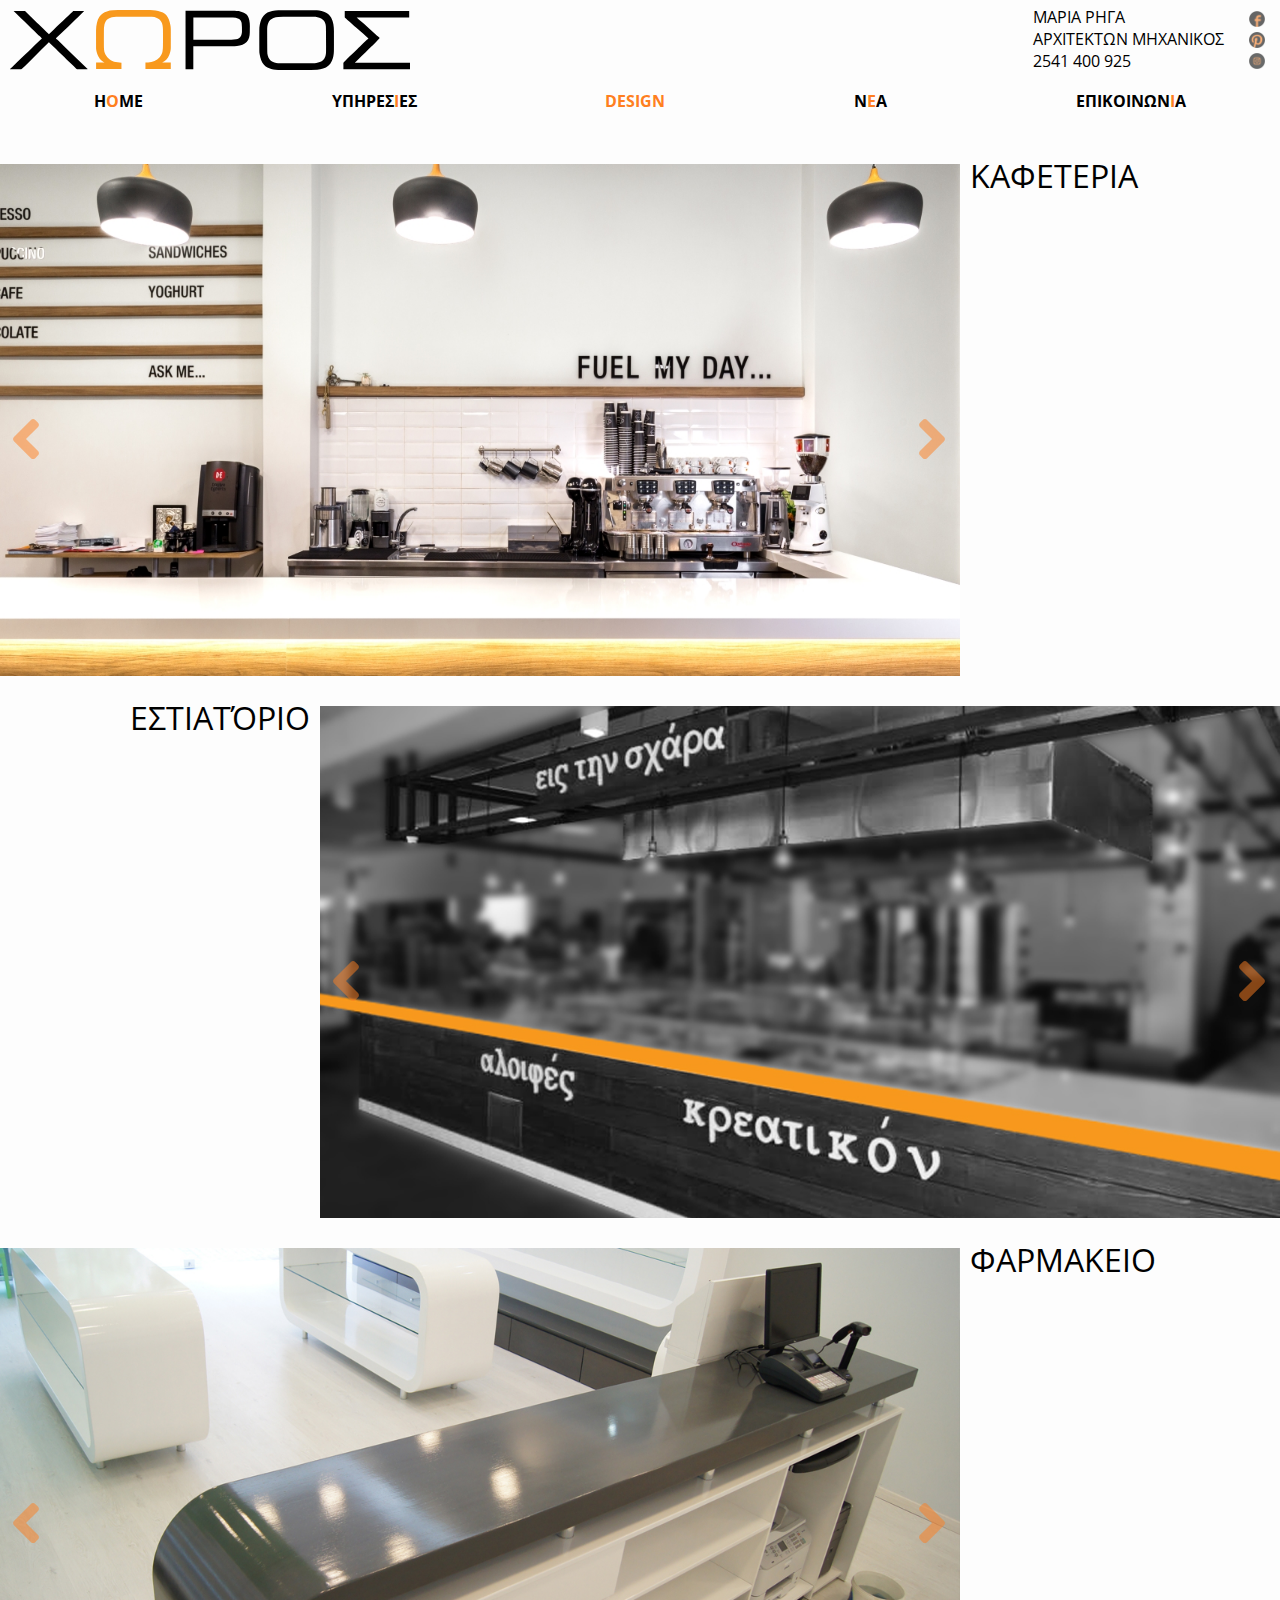
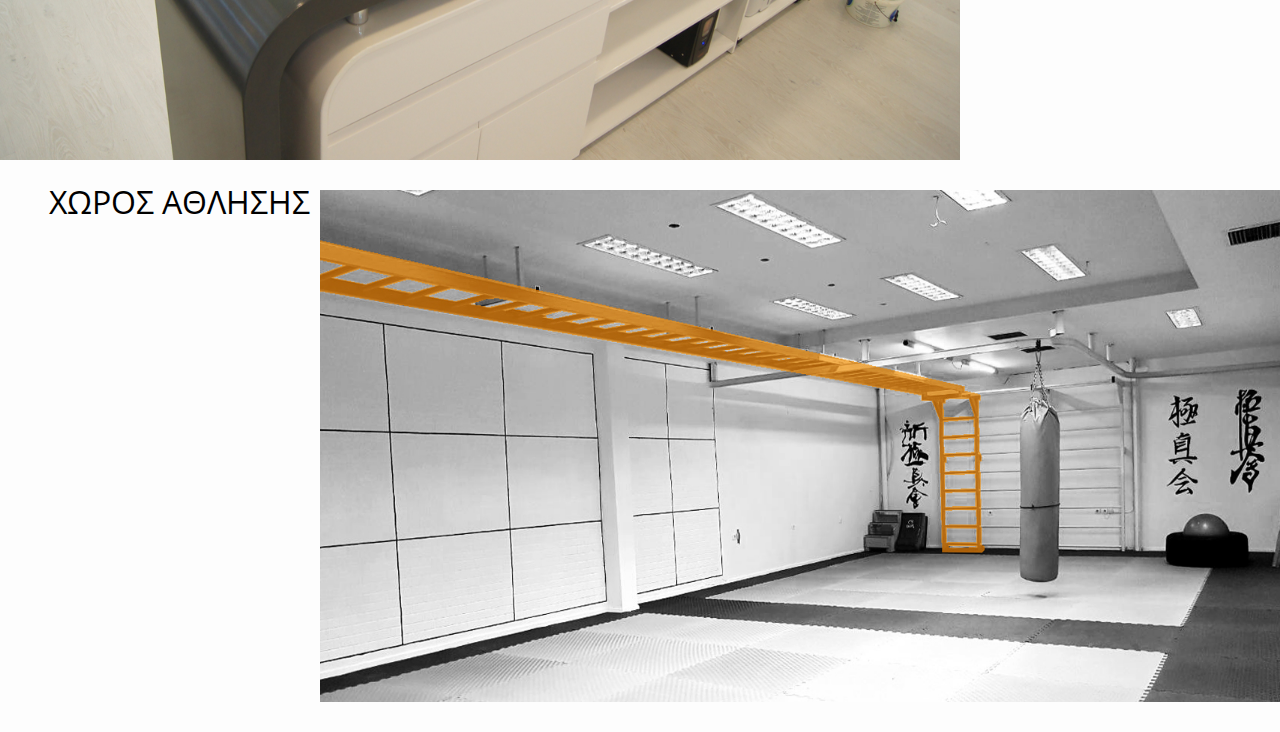
<file: design.html>
<!DOCTYPE html>
<html>

<head>
    <meta charset="utf-8" />
    <meta http-equiv="X-UA-Compatible" content="IE=edge">
    <title>XOROS - Design</title>
    <meta name="viewport" content="width=device-width, initial-scale=1">
    <link rel="stylesheet" type="text/css" media="screen" href="css/design.css" />
    <!--<script src="js/main.js"></script>-->
    <script defer src="fonts/fontawesome-all.js"></script>
</head>

<body>
    <header>
        <div class="headerTop">
            <a href="index.html">
                <img id="logo" src="imgs/logoXOROSII.svg" alt="Xoros - logo">
            </a>
            <h1 id="name-activity">Μαρια Ρηγα<br>Αρχιτεκτων Μηχανικος<br>2541 400 925</h1>
            <div class="social-medias">
                <a href="https://www.facebook.com/maria.riga.146">
                    <img src="imgs/facebook.png">
                </a>
                <img src="imgs/pinterest.png">
                <img src="imgs/instagram.png">
            </div>
        </div>
        <nav id="navBar">
            <ul>
                <li><a href="index.html">H<span class="orange">O</span>ME</a></li>
                <li><a href="services.html">ΥΠΗΡΕΣ<span class="orange">Ι</span>ΕΣ</a></li>
                <li><a class="active" href="#">DES<span class="orange">I</span>GN</a></li>
                <li><a href="news.html">Ν<span class="orange">Ε</span>Α</a></li>
                <li><a href="contact.html">ΕΠΙΚΟΙΝΩΝ<span class="orange">Ι</span>Α</a></li>
            </ul>
        </nav>
    </header>
    <!--section container?-->
    <div class="section-container">
        <section class="section-left">
            <div class="image">
                <i class="icone fa fa-angle-left" onclick="changeslide(0, 0)"></i>
                <img src="imgs/mygas_cafe/IMG_7091.jpg" alt="">
                <i class="icone fa fa-angle-right" onclick="changeslide(0, 1)"></i>
            </div>
            <h2 class="project-title">Καφετερια</h2>
        </section>
        <section class="section-right">
            <div class="image">
                <i class="icone fa fa-angle-left" onclick="changeslide(1, 0)"></i>
                <img src="imgs/eisthnxanthi1S.jpg" alt="">
                <i class="icone fa fa-angle-right" onclick="changeslide(1, 1)"></i>
            </div>
            <h2 class="project-title">εστιατόριο</h2>
        </section>
        <section class="section-left">
            <div class="image">
                <i class="icone fa fa-angle-left" onclick="changeslide(2, 0)"></i>
                <img src="imgs/farmacy2S.jpg" alt="">
                <i class="icone fa fa-angle-right" onclick="changeslide(2, 1)"></i>
            </div>
            <h2 class="project-title">Φαρμακειο</h2>
        </section>
        <section class="section-right">
            <div class="image">
                <i class="icone fa fa-angle-left" onclick="changeslide(3, 0)"></i>
                <img src="imgs/karate1S.jpg" alt="">
                <i class="icone fa fa-angle-right" onclick="changeslide(3, 1)"></i>
            </div>
            <h2 class="project-title">Χωρος Αθλησης</h2>
        </section>
    </div>
    <nav id="navBarPhone">
        <ul>
            <li><a href="index.html">H<span class="orange">O</span>ME</a></li>
            <li><a href="services.html">ΥΠΗΡΕΣ<span class="orange">Ι</span>ΕΣ</a></li>
            <li><a class="active" href="#">DES<span class="orange">I</span>GN</a></li>
            <li><a href="news.html">Ν<span class="orange">Ε</span>Α</a></li>
            <li><a href="contact.html">ΕΠΙΚΟΙΝΩΝ<span class="orange">Ι</span>Α</a></li>
        </ul>
    </nav>
</body>
<script>
    // faire un objet JSON pour associer les images à chaque section
    var data = {
        "slider_0": {
            "id": "0",
            "urls": [
                "imgs/mygas_cafe/IMG_7066.jpg",
                "imgs/mygas_cafe/IMG_7110.jpg",
                "imgs/mygas_cafe/IMG_7110-2.jpg",
                "imgs/mygas_cafe/IMG_7091.jpg"
            ],
            "current": "0"
        },
        "slider_1": {
            "id": "1",
            "urls": [
                "imgs/eisthnxanthi1S.jpg",
                "imgs/eisthnxanthi2S.jpg",
                "imgs/eisthnxanthi3S.jpg"
            ],
            "current": "0"
        },
        "slider_2": {
            "id": "2",
            "urls": [
                "imgs/farmacy2S.jpg",
                "imgs/farmacy1S.jpg",
                "imgs/farmacy3S.jpg",
                "imgs/farmacy4S.jpg",
                "imgs/farmacy5S.jpg"
            ],
            "current": "0"
        },
        "slider_3": {
            "id": "3",
            "urls": [
                "imgs/karate1S.jpg"
            ],
            "current": "0"
        }
    };

    // HERE check if there're pictures in the slider, if not, hide arrows.

    var sliders = document.querySelectorAll('.image');
    for (var i = 0; i < sliders.length; i++) {
        var slide = data['slider_' + i];
        if (slide.urls.length < 2) {
            var arrows = sliders[i].querySelectorAll('i');
            for (var j = 0; j < arrows.length; j++) {
                arrows[j].style.display = 'none';
            }
        }
    }

    function changeslide(sld, dir) {
        var slide = data['slider_' + sld];
        var image = document.querySelectorAll('.image')[sld].getElementsByTagName('IMG')[0];
        var direction = dir;
        slide.current = Number(slide.current);
        if (dir === 0) {
            slide.current -= 1;
            if (slide.current < 0) slide.current = slide.urls.length - 1;
        } else {
            slide.current += 1;
            if (slide.current >= slide.urls.length) slide.current = 0;
        };
        console.log(slide.current);
        image.src = slide.urls[slide.current];
    };
</script>

</html>
</file>
<file: css/design.css>
/* Here the font-family imports */

@font-face {
    font-family: 'Open Sans';
    src: url('../fonts/opensans/OpenSans-Light.ttf') format('truetype');
    font-weight: normal;
    font-style: normal;
}

@font-face {
    font-family: 'Open Sans';
    src: url('../fonts/opensans/OpenSans-Regular.ttf') format('truetype');
    font-weight: bold;
    font-style: normal;
}

@font-face {
    font-family: 'Open Sans';
    src: url('../fonts/opensans/OpenSans-Bold.ttf') format('truetype');
    font-weight: bolder;
    font-style: normal;
}

body,
body * {
    font-family: 'Open Sans', Arial, Helvetica, sans-serif;
    font-weight: normal;
    margin: 0px;
    padding: 0px;
}

body {
    background-color: #FDFDFD;
    overflow-x: hidden;
}


/* removes the underline and the color of links. */

a {
    text-decoration: none;
    color: black;
}


/* ul is in in the footer menu*/

ul {
    list-style-type: none;
}


/* orange is a class used as <span> when we need to
turn a letter red*/

.orange {
    color: #FF7F20;
}

#logo {
    /* the logo already have padding 0 and margin 0.
    The padding is internal to the svg file*/
    width: 30%;
}


/* Header */

header {
    height: 16vh;
    /* to avoid the social links */
    padding-right: 50px;
}

.headerTop {
    width: 100vw;
}

header h1 {
    padding: 6px;
    font-family: 'Open Sans', Arial, Helvetica, sans-serif;
    font-weight: bolder;
    text-transform: uppercase;
    font-size: 1rem;
    float: right;
    position: relative;
    top: 0;
    /* change due to the slide Bar */
    right: 50px;
}

#logo {
    /* the logo already have padding 0 and margin 0.
    padding is internal to the svg file*/
    padding: 10px;
    width: 400px;
}


/* Social Links */

.social-medias {
    position: fixed;
    top: 6px;
    right: 10px;
    z-index: 2;
}

.social-medias img {
    display: block;
    margin: 5px;
    width: 16px;
    height: 16px;
    opacity: 0.6;
}

.social-medias img:hover {
    opacity: 1;
}


/* NavBar */

nav {
    font-family: 'Open Sans Bold', Arial, Helvetica, sans-serif;
    font-weight: 800;
    font-size: 1rem;
    width: 100vw;
    padding: 0px 0px 0px 0px;
    position: absolute;
    top: 90px;
}

nav ul {
    display: flex;
    flex-direction: row;
    justify-content: space-around;
}

nav a:hover {
    color: #FF7F20;
}

.active {
    color: #FF7F20;
}

#navBar {
    display: block;
}

#navBarPhone {
    display: none;
    padding-bottom: 30px;
}


/* SECTIONS */

.section-container {
    padding-top: 20px;
}

section {
    display: flex;
    width: 100vw;
    margin-bottom: 30px;
    position: relative;
}

section .image {
    width: 75%;
    height: 40vw;
    background-color: grey;
    position: relative;
}

section img {
    width: 100%;
    /* For Chrome: link the height to the width */
    height: 100%;
    -webkit-user-select: none;
    -moz-user-select: none;
    -ms-user-select: none;
    user-select: none;
}

section h2 {
    font-family: 'Open Sans', Arial, Helvetica, sans-serif;
    font-weight: bold;
    text-transform: uppercase;
    font-size: 2rem;
    position: relative;
    top: -10px;
    padding: 0px 10px;
    -webkit-user-select: none;
    -moz-user-select: none;
    -ms-user-select: none;
    user-select: none;
}

.section-right {
    justify-content: flex-end;
}

.section-right .image {
    order: 2;
}

.section-right h2 {
    order: 1;
    text-align: right;
}


/* ARROW ICONS */

section .icone {
    font-size: 4rem;
    color: #FF7F20;
    opacity: 0.5;
    position: absolute;
    top: 19vw;
    -webkit-user-select: none;
    -moz-user-select: none;
    -ms-user-select: none;
    user-select: none;
}

section .icone:hover {
    opacity: 1;
}

section .fa-angle-left {
    left: 10px;
}

section .fa-angle-right {
    right: 12px;
}

footer {
    font-family: 'Open Sans Bold', Arial, Helvetica, sans-serif;
    font-weight: 800;
    font-size: 1rem;
    height: 10vh;
    padding: 25px 10px 10px 10px;
}

footer ul {
    display: flex;
    flex-direction: row;
    justify-content: space-around;
}

footer a:hover {
    color: #FF7F20;
}

@media only screen and (max-width: 930px) {
    section h2 {
        font-size: 1.7rem;
        top: -8px;
        padding: 0px 7px;
    }
}

@media only screen and (max-width: 800px) {
    section h2 {
        font-size: 1.7rem;
    }
    section .image {
        width: 70%;
        /* For Chrome: link the height to the width */
        height: 38vw;
    }
}

@media only screen and (max-width: 700px) {
    header {
        height: 20vh;
    }
    #logo {
        width: 200px;
    }
    header h1 {
        padding: 0px 10px;
        font-size: 0.8rem;
        float: none;
        position: relative;
        top: 0;
        right: 0;
    }
    nav {
        top: 120px;
    }
    .social-medias {
        position: fixed;
        top: 6px;
        right: 10px;
        z-index: 2;
    }
    .social-medias img {
        display: block;
        margin: 5px;
        width: 22px;
        height: 22px;
        opacity: 0.6;
    }
    .section-container {
        padding-top: 20px;
        display: inline-block;
    }
}

@media only screen and (max-width: 670px) {
    section h2 {
        font-size: 1.5rem;
    }
    section .image {
        width: 65%;
        /* For Chrome: link the height to the width */
        height: 35vw;
    }
    section .icone {
        font-size: 3rem;
        top: 14vw;
    }
}

@media only screen and (max-width: 570px) {
    #logo {
        width: 200px;
        position: relative;
        top: 2px;
    }
    header {
        height: 16vh;
    }
    header h1 {
        left: 0px;
    }
    nav {
        position: relative;
        top: 20px;
        padding-bottom: 10px;
    }
    nav ul {
        flex-direction: column;
        align-items: center;
    }
    #navBar {
        display: none;
    }
    #navBarPhone {
        display: block;
    }
    .social-medias img {
        width: 23px;
        height: 23px;
    }
    /* here change the sections to text on top */
    section {
        flex-direction: column;
        margin-bottom: 5px;
    }
    section h2 {
        font-size: 1.7rem;
        top: 10px;
        padding: 0px 15px;
    }
    section .image {
        width: 100%;
        /* For Chrome: link the height to the width */
        height: 50vw;
        order: 2;
    }
    .section-right h2 {
        order: 1;
        right: 15px;
    }
    section .fa-angle-right {
        right: 20px;
    }
    .section-container {
        padding-top: 0px;
    }
}

@media only screen and (max-width: 320px) {
    #logo {
        width: 150px;
    }
    header h1 {
        font-size: .7rem;
        top: 0px;
    }
    /* .orange {
        color: black;
    } */
    section h2 {
        font-size: 1.7rem;
    }
}

@media only screen and (max-height: 700px) {
    header {
        height: 18vh;
    }
}

@media only screen and (max-height: 610px) {
    header {
        height: 20vh;
    }
}

@media only screen and (max-height: 550px) {
    header {
        height: 22vh;
    }
}

@media only screen and (max-height: 500px) {
    header {
        height: 24vh;
    }
}

@media only screen and (max-height: 450px) {
    header {
        height: 26vh;
    }
    #navBarPhone {
        padding-bottom: 0px;
    }
}
</file>
